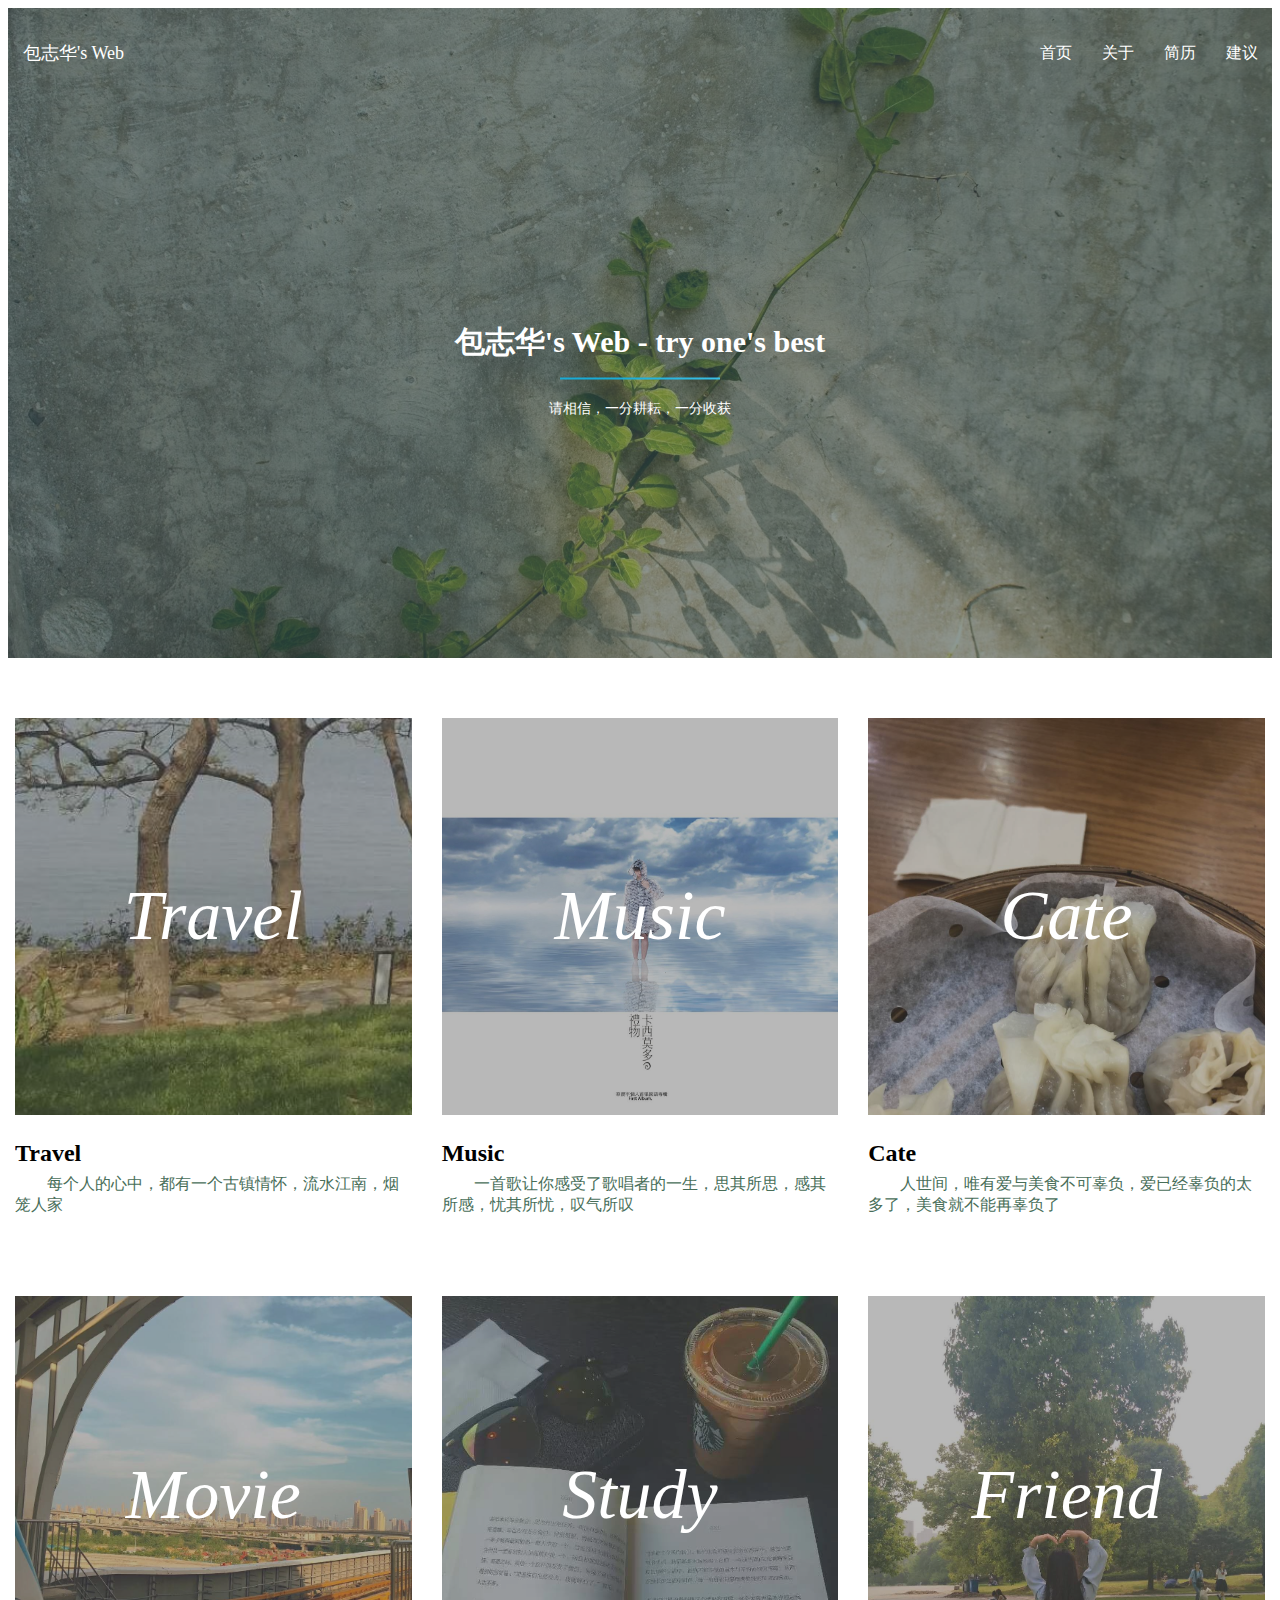
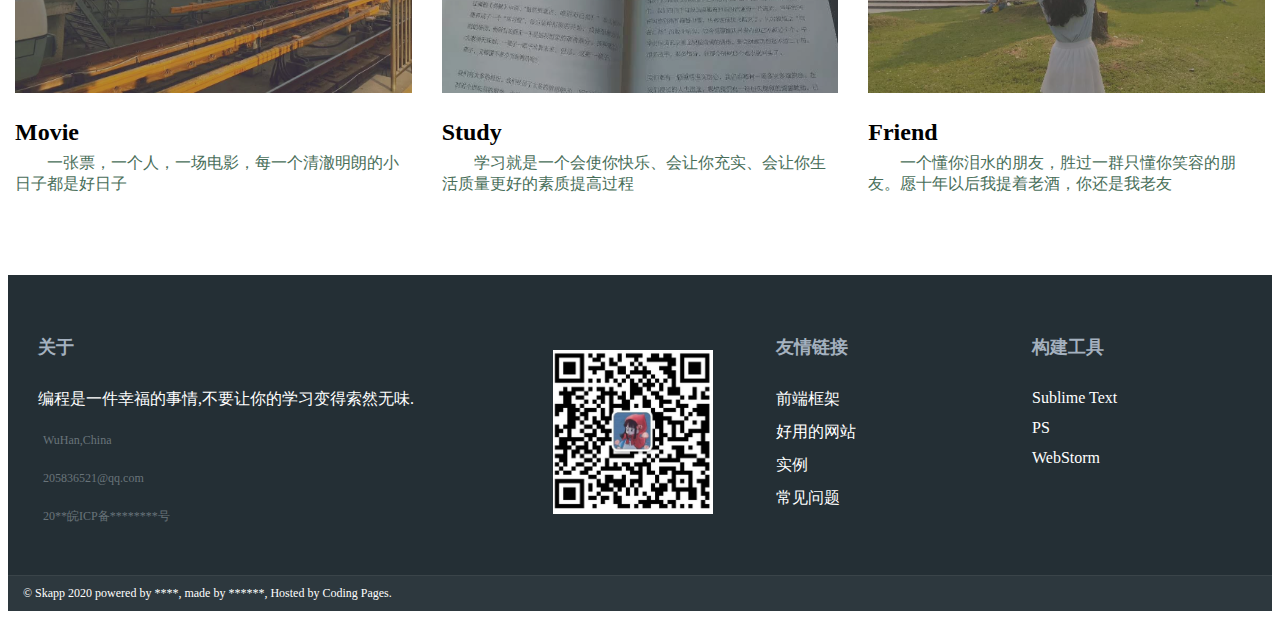
<file: html/index.html>
<!DOCTYPE html>
<html lang="en">
<head>
    <meta charset="UTF-8">
    <meta name="viewport" content="width=device-width, initial-scale=1.0">
    <link rel="stylesheet" href="../css/index.css">
    <title>Bao's Web</title>
</head>
<body>
    <!--页眉区header-->
    <header id="page-header" class="page__header" style="background-image:url(../img/b65211e2f8645c636237d2d8f433cd53.jpg)">
        <!--导航区page__navbar-->
        <nav class="page__navbar">
            <!--内容区，需要设置相应的样式使其位于中间，是最大的盒子-->
            <div class="page__container navbar-container">
                <!--网站的logo，放置于页面左上角-->
                <a class="page__logo">包志华's Web</a>
                <!--nav，右侧的导航区-->
                <nav class="page__nav">
                <!--导航列表-->
                <ul class="nav__list clearfix">
                    <li class="nav__item">
                        <a href="index.html" alt="首页" title="首页">首页</a>
                    </li>
                    <li class="nav__item">
                        <a href="about.html" alt="关于" title="关于">关于</a>
                    </li>
                    <li class="nav__item">
                        <a href="resume.html" alt="简历" title="简历">简历</a>
                    </li>
                    <li class="nav__item">
                        <a href="advice.html" alt="建议" title="建议">建议</a>
                    </li>
                </ul>
                <!--end of ul-->
                </nav>
                <!--end of nav（右侧）-->
            </div>
        <!--end of -->
    </nav>
    <!--end of nav（左侧）-->
    <!--放置于页面中间，是网站的主题，有一个大标题h1，分割线hr，一个段落座右铭p-->
    <section class="page__info">
        <h1 class="info__title">包志华's Web - try one's best</h1>
        <hr class="info__hr">
        <p class="info__desc">请相信，一分耕耘，一分收获</p>
    </section>
    <!--end of section-->
    </header>
    <!--end of header-->

    <!--间隔部分，减少单独在盒子中设置间距的麻烦-->
    <div class="jiange"></div>
    <!--end of 间隔-->

    <!--内容区，分为六个部分，每个部分结构一致，样式也一致-->
    <div class="portfolio-listing inner">
        <ul> 
        <li>     
            <a href="">
                <!--背景图片-->
                <div class="background-box" style="background-image: url('../img/20200611163622.jpg');">            
                    <!--写在背景图片上的logo-->
                    <div class="logo-box"> 
                        <a class="portfolio-listing-logo" href="" style="color: white;">Travel</a>                       
                    </div>                                      
                </div>
                <!--放在图片下的文字部分-->       
                <div class="portfolio-title"> 
                    <!--标题--> 
                    <h2>Travel</h2> 
                    <!--段落-->
                    <p style="color: rgb(72, 110, 89);">每个人的心中，都有一个古镇情怀，流水江南，烟笼人家</p>               
                </div>       
            </a>           
        </li>    
        <li>     
            <a href="">
                <!--背景图片-->
                <div class="background-box" style="background-image: url('../img/20200611171655.jpg');">           
                    <!--写在背景图片上的logo-->
                    <div class="logo-box">            
                        <a class="portfolio-listing-logo" href="" style="color: white;">Music</a>                        
                    </div>                             
                </div>
                <!--放在图片下的文字部分-->              
                <div class="portfolio-title">
                    <!--标题-->               
                    <h2>Music</h2>
                    <!--段落-->                  
                    <p style="color: rgb(72, 110, 89);">一首歌让你感受了歌唱者的一生，思其所思，感其所感，忧其所忧，叹气所叹</p>              
                </div>           
            </a>            
        </li>         
        <li>           
            <a href="">
                <!--背景图片-->
                <div class="background-box" style="background-image: url('../img/20200611171647.jpg');">              
                    <!--写在背景图片上的logo-->
                    <div class="logo-box">   
                        <a class="portfolio-listing-logo" href="" style="color: white;">Cate</a>                       
                    </div>                                     
                </div>  
                <!--放在图片下的文字部分-->            
                <div class="portfolio-title"> 
                    <!--标题-->             
                    <h2>Cate</h2> 
                    <!--段落-->                   
                    <p style="color: rgb(72, 110, 89);">人世间，唯有爱与美食不可辜负，爱已经辜负的太多了，美食就不能再辜负了</p>               
                </div>          
            </a>            
        </li>         
        <li>            
            <a href="">
                <!--背景图片-->
                <div class="background-box" style="background-image: url('../img/20200611163635.jpg');">               
                    <!--写在背景图片上的logo-->
                    <div class="logo-box">                  
                        <a class="portfolio-listing-logo" href="" style="color: white;">Movie</a>                       
                    </div>                                       
                </div>  
                <!--放在图片下的文字部分-->               
                <div class="portfolio-title">  
                    <!--标题-->           
                    <h2>Movie</h2>
                    <!--段落-->                 
                    <p style="color: rgb(72, 110, 89);">一张票，一个人，一场电影，每一个清澈明朗的小日子都是好日子</p>               
                </div>           
            </a>           
        </li>        
        <li>           
            <a href="">  
                <!--背景图片-->
                <div class="background-box" style="background-image: url('../img/20200611171639.jpg');">               
                    <!--写在背景图片上的logo-->
                    <div class="logo-box">              
                        <a class="portfolio-listing-logo" href="" style="color: white;">Study</a>                      
                    </div>                                       
                </div> 
                <!--放在图片下的文字部分-->              
                <div class="portfolio-title"> 
                    <!--标题-->               
                    <h2>Study</h2>
                    <!--段落-->                    
                    <p style="color: rgb(72, 110, 89);">学习就是一个会使你快乐、会让你充实、会让你生活质量更好的素质提高过程</p>               
                </div>           
            </a>          
        </li>                   
        <li>           
            <a href=""> 
                <!--背景图片--> 
                <div class="background-box" style="background-image: url('../img/20200611163631.jpg');">               
                    <!--写在背景图片上的logo-->
                    <div class="logo-box">              
                        <a class="portfolio-listing-logo" href="" style="color: white;">Friend</a>                      
                    </div>                                       
                </div>               
                 <!--放在图片下的文字部分-->
                <div class="portfolio-title"> 
                    <!--标题-->              
                    <h2>Friend</h2> 
                    <!--段落-->                   
                    <p style="color: rgb(72, 110, 89);">一个懂你泪水的朋友，胜过一群只懂你笑容的朋友。愿十年以后我提着老酒，你还是我老友</p>               
                </div>           
            </a>          
        </li>
        </ul>   
    </div>
</div>
</div>

    <!--页脚区-->
    <footer class="page__footer">
        <!--页脚区的上半部分-->
        <section class="footer__top">
            <!--页脚区的内容既要符合page__container的格式要求，也要满足footer__container的格式要求-->
            <!--分为四个部分，关于部分，二维码部分，链接部分，搭建工具部分-->
            <div class="page__container footer__container">
                <!--关于部分-->
                <div class="footer-top__item footer-top__item--2">
                    <!--标题部分-->
                    <h3 class="item__title">关于</h3>
                    <!--内容部分-->
                    <div class="item__content">
                        <p class="item__text">编程是一件幸福的事情,不要让你的学习变得索然无味.</p>
                        <!--列表部分-->
                        <ul class="footer__contact-info">
                            <li class="contact-info__item"><i class="iconfont icon-address"></i> 
                                <span>WuHan,China</span></li>
                            <li class="contact-info__item"><i class="iconfont icon-email2"></i>
                                <span>205836521@qq.com</span></li>
                            <li class="contact-info__item"><i class="iconfont icon-address"></i>
                                 <span><a href="" style="color:#69747a;text-decoration:none">
                                    20**皖ICP备********号</a></span></li>
                        </ul>
                        <!--end of list-->
                    </div>
                </div>
                <!--end of 关于-->
                <!--二维码部分-->
                <div class="footer-top__item footer__image"><img src="../img/20200613180427.jpg" alt="logo"
                        title="包志华's Web">
                </div>
                <!--end of 二维码部分-->
                <!--友情链接部分-->
                <div class="footer-top__item">
                    <h3 class="item__title">友情链接</h3>
                    <div class="item__content">
                        <ul class="footer-top__list">
                            <li class="list-item"><a href="https://blog.csdn.net/qianduankuangjia/article/details/78042944?utm_medium=distribute.pc_relevant_t0.none-task-blog-OPENSEARCH-1.nonecase&depth_1-utm_source=distribute.pc_relevant_t0.none-task-blog-OPENSEARCH-1.nonecase" 
                                title="前端框架"
                                    target="_blank">前端框架</a></li>
                            <li class="list-item"><a href="https://blog.csdn.net/weixin_43955769/article/details/86372019?ops_request_misc=&request_id=&biz_id=102&utm_term=web%E5%89%8D%E6%AE%B5&utm_medium=distribute.pc_search_result.none-task-blog-2~all~sobaiduweb~default-2-86372019" 
                                title="好用的网站" target="好用的网站">好用的网站</a>
                            </li>
                            <li class="list-item"><a href="https://blog.csdn.net/qq814965130/article/details/79436497?ops_request_misc=&request_id=&biz_id=102&utm_term=web%E5%89%8D%E6%AE%B5&utm_medium=distribute.pc_search_result.none-task-blog-2~all~sobaiduweb~default-3-79436497" 
                                title="实例"
                                    target="_blank">实例</a></li>
                            <li class="list-item"><a href="https://blog.csdn.net/qq_20373723/article/details/78198447?ops_request_misc=%257B%2522request%255Fid%2522%253A%2522159204290519726869039302%2522%252C%2522scm%2522%253A%252220140713.130102334..%2522%257D&request_id=159204290519726869039302&biz_id=0&utm_medium=distribute.pc_search_result.none-task-blog-2~all~first_rank_ecpm_v1~rank_ctr_v3-8-78198447.ecpm_v1_rank_ctr_v3&utm_term=web%E5%89%8D%E6%AE%B5" 
                                title="常见问题" target="_blank">常见问题</a>
                            </li>
                        </ul>
                    </div>
                </div>
                <!--end of 友情链接部分-->
                <!--构建工具部分-->
                <div class="footer-top__item">
                    <h3 class="item__title">构建工具</h3>
                    <div class="item__content">
                        <ul class="footer-top__list">
                            <li class="list-item"><a href="" title="Sublime Text" target="_blank">Sublime Text</a>
                            </li>
                            <li class="list-item"><a href="" title="PS"
                                    target="_blank">PS</a></li>
                            <li class="list-item"><a href="" title="WebStorm"
                                target="_blank">WebStorm</a></li>
                        </ul>
                    </div>
                </div>
                <!--end of 构建工具部分-->
            </div>
        </section>
        <!--end of 页脚区的上半部分-->
        <!--页脚区的下半部分-->
        <section class="footer__bottom">
            <div class="page__container footer__container">
                <p class="footer__copyright">© Skapp 2020 powered by ****, made
                    by ******, Hosted by Coding Pages.</p>
            </div>
        </section>
        <!--end of 页脚区的下半部分-->
    </footer>
</body>
</html>
</file>
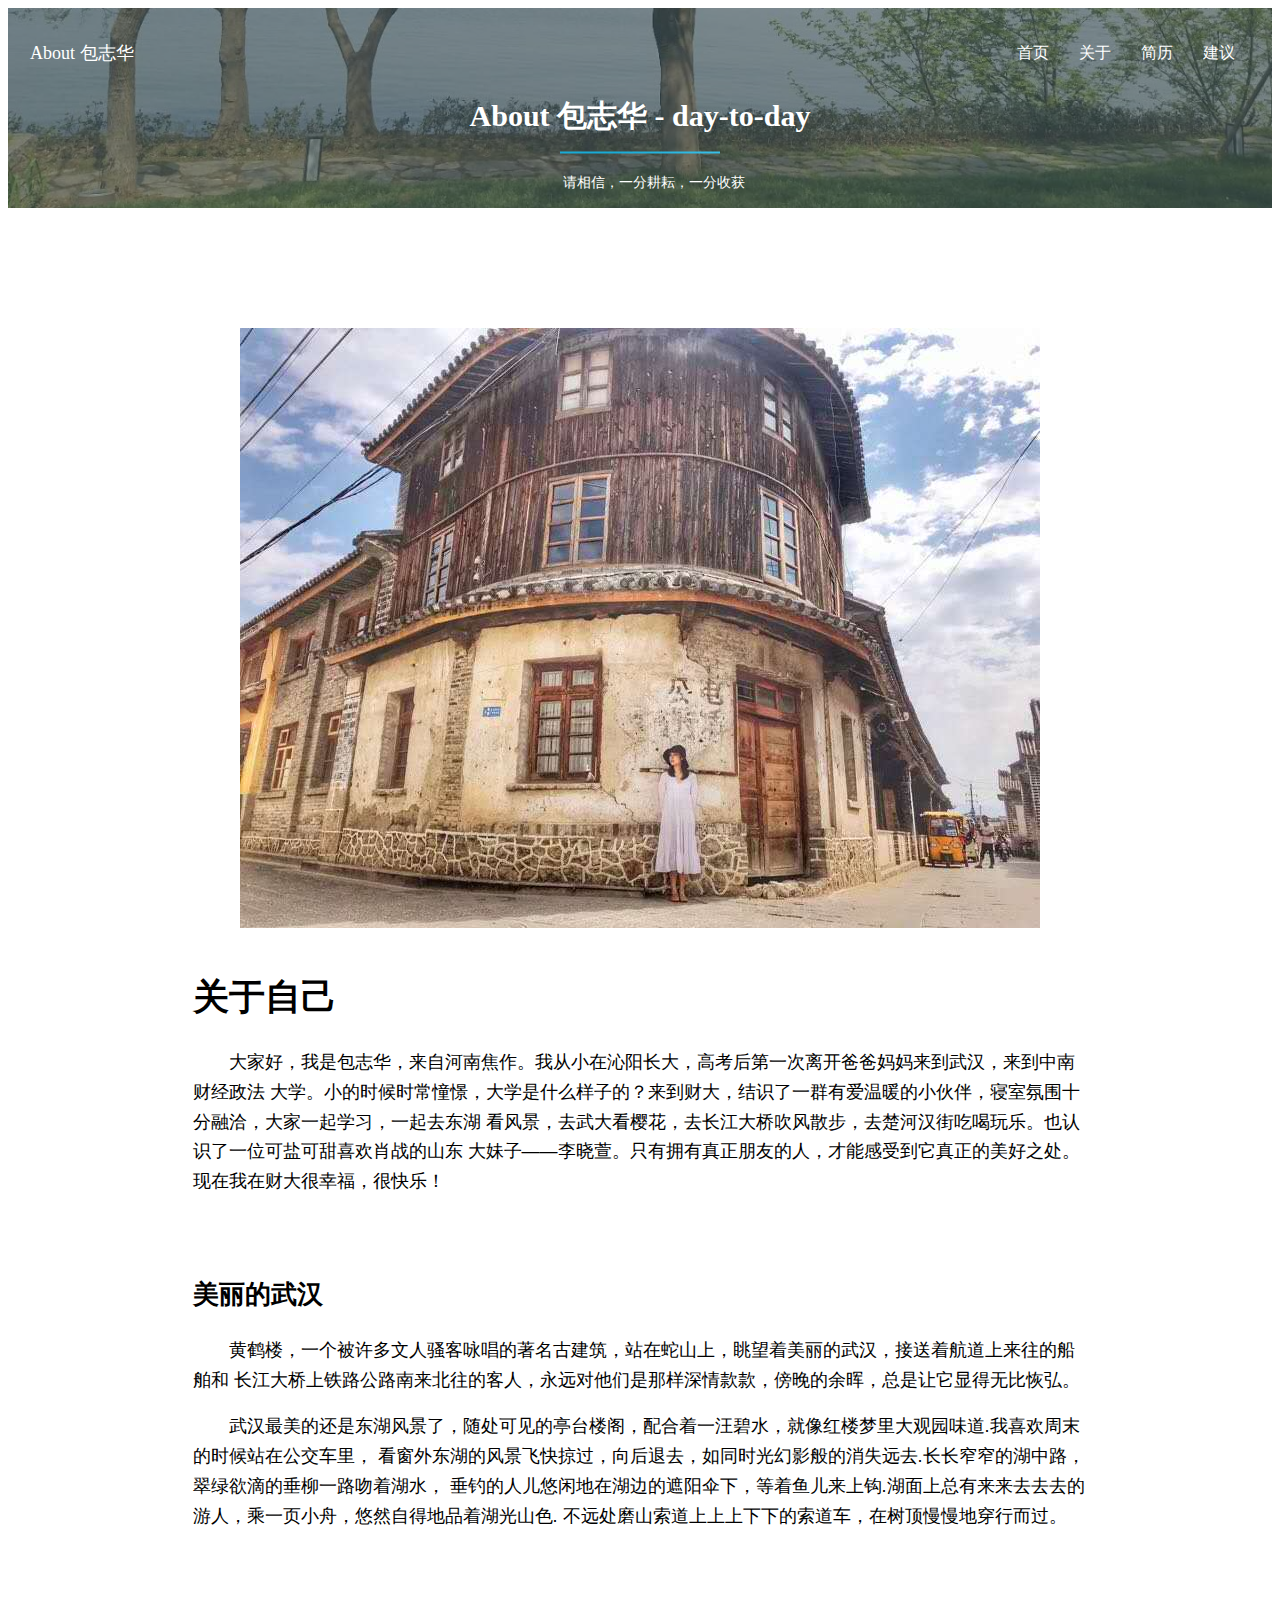
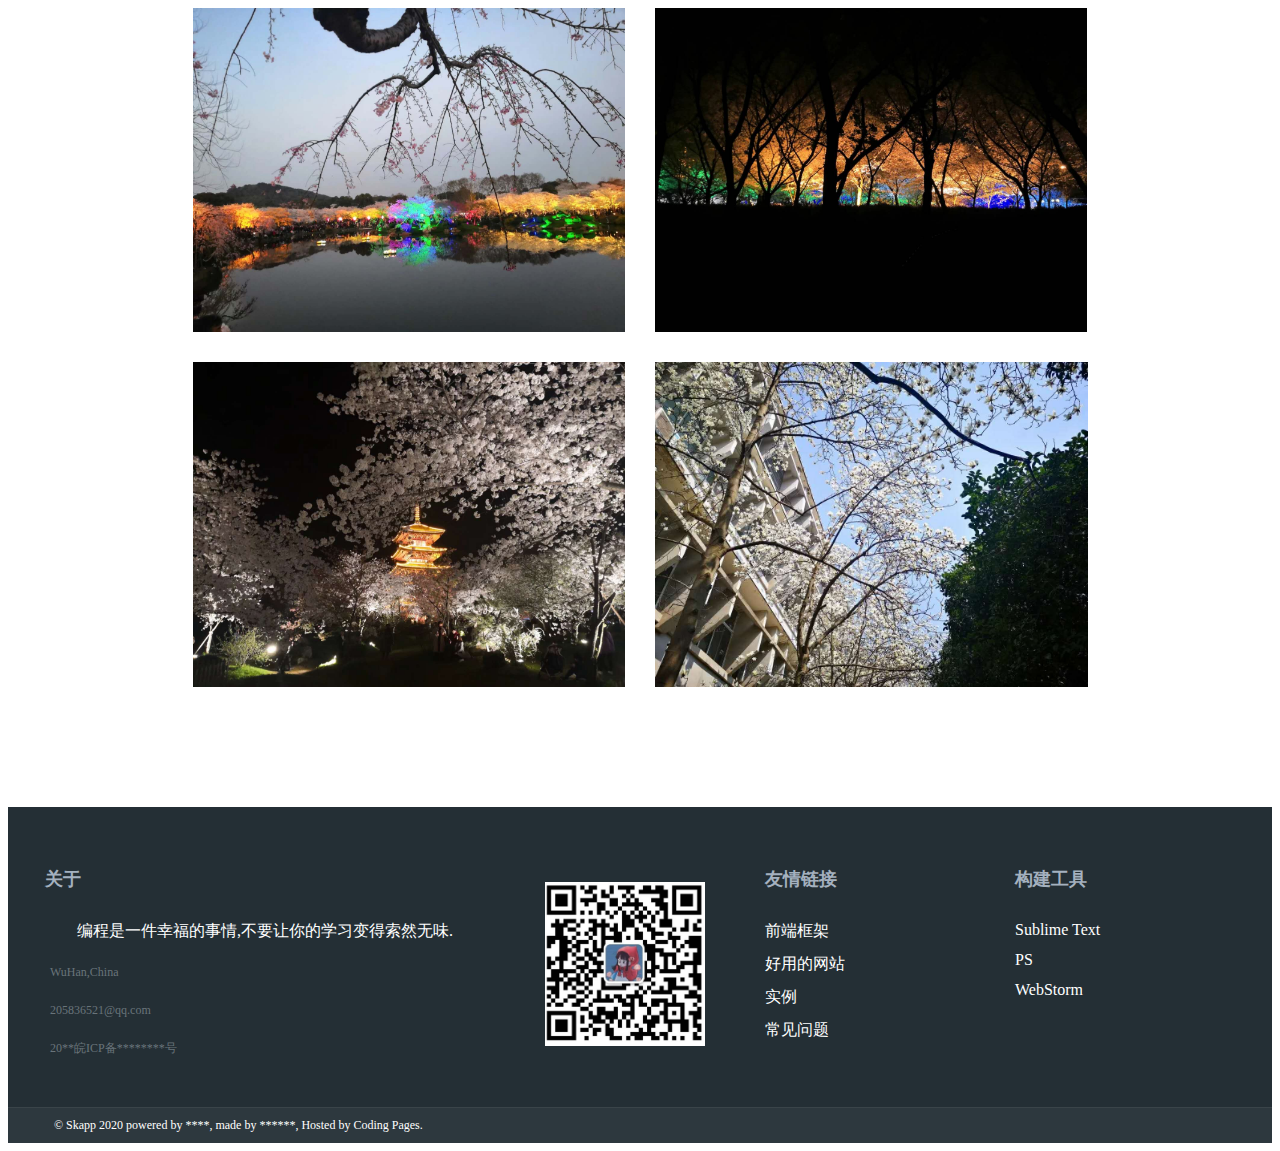
<file: html/about.html>
<!DOCTYPE html>
<html lang="en">
<head>
    <meta charset="UTF-8">
    <meta name="viewport" content="width=device-width, initial-scale=1.0">
    <link rel="stylesheet" href="../css/about.css">
    <title>关于</title>
</head>
<body>
    <!--页眉区header-->
    <header id="page-header" class="page__header" style="background-image:url(../img/20200611163622.jpg)">
        <!--导航区page__navbar-->
        <nav class="page__navbar">
            <!--内容区，需要设置相应的样式使其位于中间，是最大的盒子-->
            <div class="page__container navbar-container">
                <!--网站的logo，放置于页面左上角-->
                <a class="page__logo">About 包志华</a>
                <!--nav，右侧的导航区-->
                <nav class="page__nav">
                    <!--导航列表-->
                    <ul class="nav__list clearfix">
                    <li class="nav__item">
                        <a href="index.html" alt="首页" title="首页">首页</a>
                    </li>
                    <li class="nav__item">
                        <a href="about.html" alt="关于" title="关于">关于</a>
                    </li>
                    <li class="nav__item">
                        <a href="resume.html" alt="简历" title="简历">简历</a>
                    </li>
                    <li class="nav__item">
                        <a href="advice.html" alt="建议" title="建议">建议</a>
                    </li>
                </ul>
                <!--end of ul-->
            </nav>
            <!--end of nav（右侧）-->
        </div>
        <!--end of -->
    </nav>
    <!--end of nav（左侧）-->
    <!--放置于页面中间，是网站的主题，有一个大标题h1，分割线hr，一个段落座右铭p-->
    <section class="page__info">
        <h1 class="info__title">About 包志华 - day-to-day</h1>
        <hr class="info__hr">
        <p class="info__desc">请相信，一分耕耘，一分收获</p>
    </section>
    <!--end of section-->
    </header>
    <!--end of header-->

    <!--内容区，pt pb均用来设置盒子的padding-bottom-->
    <div class="container pt-120 pb-90">
        <!--公共类inner,用来放置内容，内容区宽度固定，居中-->
        <div class="inner">
        <!--row设置居，使内容区居中-->
        <div class="row">
            <!--设置弹性布局，为盒状模型提供最大的灵活性-->
            <div class="col-md-12">
                <div class="page-thumb">
                    <img src="../img/20200616143036.jpg" alt="" class="img-fluid">
                </div>
                <div class="col-md-10 offset-md-1">
                    <!--文本区，分为三个部分，page-primary-text第一部分，page-primary-text第二部分，图片区-->
                    <div class="page-text">
                        <!--文本区第一部分-->
                        <div class="page-primary-text pb-60">
                            <!--标题h2-->
                            <div class="page-para-title h2">关于自己</div>
                            <!--内容区p-->
                            <p>大家好，我是包志华，来自河南焦作。我从小在沁阳长大，高考后第一次离开爸爸妈妈来到武汉，来到中南财经政法 大学。小的时候时常憧憬，大学是什么样子的？来到财大，结识了一群有爱温暖的小伙伴，寝室氛围十分融洽，大家一起学习，一起去东湖 看风景，去武大看樱花，去长江大桥吹风散步，去楚河汉街吃喝玩乐。也认识了一位可盐可甜喜欢肖战的山东 大妹子——李晓萱。只有拥有真正朋友的人，才能感受到它真正的美好之处。现在我在财大很幸福，很快乐！</p>
                        </div>
                        <!--end of 文本区第一部分-->
                        <!--文本区第二部分-->
                        <div class="page-primary-text pb-40">
                            <!--标题h3-->
                            <div class="page-para-title h3">美丽的武汉</div>
                            <!--内容区p-->
                            <p>
                                黄鹤楼，一个被许多文人骚客咏唱的著名古建筑，站在蛇山上，眺望着美丽的武汉，接送着航道上来往的船舶和
                                长江大桥上铁路公路南来北往的客人，永远对他们是那样深情款款，傍晚的余晖，总是让它显得无比恢弘。
                            </p>
                            <p>
                                武汉最美的还是东湖风景了，随处可见的亭台楼阁，配合着一汪碧水，就像红楼梦里大观园味道.我喜欢周末的时候站在公交车里，
                                看窗外东湖的风景飞快掠过，向后退去，如同时光幻影般的消失远去.长长窄窄的湖中路，翠绿欲滴的垂柳一路吻着湖水，
                                垂钓的人儿悠闲地在湖边的遮阳伞下，等着鱼儿来上钩.湖面上总有来来去去去的游人，乘一页小舟，悠然自得地品着湖光山色.
                                不远处磨山索道上上上下下的索道车，在树顶慢慢地穿行而过。
                            </p>
                        </div>
                        <!--end of 文本区第二部分-->
                        <!--文本区与图片区的间隔-->
                        <div class="jiange"></div>

                        <!--图片区，一共有四个区域-->
                        <div class="page-image-gallery">
                            <!--弹性布局-->
                            <div class="row">
                                <!--图片区区域1-->
                                <div class="col-sm-6">
                                    <div class="page-gallery-single">
                                        <img src="../img/20200616175433.jpg" alt="" class="img-fluid">
                                    </div>
                                </div>
                                <!--end of 图片区区域1-->
                                <!--图片区区域2-->
                                <div class="col-sm-6">
                                    <!--设置margin-bottom-->
                                    <div class="page-gallery-single">
                                        <img src="../img/20200616175439.jpg" alt="" class="img-fluid">
                                    </div>
                                </div>
                                <!--end of 图片区区域2-->
                                <!--图片区区域3-->
                                <div class="col-sm-6">
                                    <div class="page-gallery-single">
                                        <img src="../img/20200616164813.jpg" alt="" class="img-fluid">
                                    </div>
                                </div>
                                <!--end of 图片区区域3-->
                                <!--图片区区域4-->
                                <div class="col-sm-6">
                                    <div class="page-gallery-single">
                                        <img src="../img/20200616164247.jpg" alt="" class="img-fluid">
                                    </div>
                                </div>
                                <!--end of 图片区区域4-->
                            </div>
                        </div>
                    </div>
                </div>
            </div>
        </div>
    </div>
    </div>

    <!--页脚区-->
    <footer class="page__footer">
        <!--页脚区的上半部分-->
        <section class="footer__top">
            <!--页脚区的内容既要符合page__container的格式要求，也要满足footer__container的格式要求-->
            <!--分为四个部分，关于部分，二维码部分，链接部分，搭建工具部分-->
            <div class="page__container footer__container">
                <!--关于部分-->
                <div class="footer-top__item footer-top__item--2">
                    <!--标题部分-->
                    <h3 class="item__title">关于</h3>
                    <!--内容部分-->
                    <div class="item__content">
                        <p class="item__text">编程是一件幸福的事情,不要让你的学习变得索然无味.</p>
                        <!--列表部分-->
                        <ul class="footer__contact-info">
                            <li class="contact-info__item"><i class="iconfont icon-address"></i> 
                                <span>WuHan,China</span></li>
                            <li class="contact-info__item"><i class="iconfont icon-email2"></i>
                                <span>205836521@qq.com</span></li>
                            <li class="contact-info__item"><i class="iconfont icon-address"></i>
                                 <span><a href="" style="color:#69747a;text-decoration:none">
                                    20**皖ICP备********号</a></span></li>
                        </ul>
                        <!--end of list-->
                    </div>
                </div>
                <!--end of 关于-->
                <!--二维码部分-->
                <div class="footer-top__item footer__image"><img src="../img/20200613180427.jpg" alt="logo"
                        title="包志华's Web">
                </div>
                <!--end of 二维码部分-->
                <!--友情链接部分-->
                <div class="footer-top__item">
                    <!--三级标题-->
                    <h3 class="item__title">友情链接</h3>
                    <!--列表盒子区-->
                    <div class="item__content">
                        <ul class="footer-top__list">
                            <li class="list-item"><a href="https://blog.csdn.net/qianduankuangjia/article/details/78042944?utm_medium=distribute.pc_relevant_t0.none-task-blog-OPENSEARCH-1.nonecase&depth_1-utm_source=distribute.pc_relevant_t0.none-task-blog-OPENSEARCH-1.nonecase" 
                                title="前端框架"
                                    target="_blank">前端框架</a></li>
                            <li class="list-item"><a href="https://blog.csdn.net/weixin_43955769/article/details/86372019?ops_request_misc=&request_id=&biz_id=102&utm_term=web%E5%89%8D%E6%AE%B5&utm_medium=distribute.pc_search_result.none-task-blog-2~all~sobaiduweb~default-2-86372019" 
                                title="好用的网站" target="好用的网站">好用的网站</a>
                            </li>
                            <li class="list-item"><a href="https://blog.csdn.net/qq814965130/article/details/79436497?ops_request_misc=&request_id=&biz_id=102&utm_term=web%E5%89%8D%E6%AE%B5&utm_medium=distribute.pc_search_result.none-task-blog-2~all~sobaiduweb~default-3-79436497" 
                                title="实例"
                                    target="_blank">实例</a></li>
                            <li class="list-item"><a href="https://blog.csdn.net/qq_20373723/article/details/78198447?ops_request_misc=%257B%2522request%255Fid%2522%253A%2522159204290519726869039302%2522%252C%2522scm%2522%253A%252220140713.130102334..%2522%257D&request_id=159204290519726869039302&biz_id=0&utm_medium=distribute.pc_search_result.none-task-blog-2~all~first_rank_ecpm_v1~rank_ctr_v3-8-78198447.ecpm_v1_rank_ctr_v3&utm_term=web%E5%89%8D%E6%AE%B5" 
                                title="常见问题" target="_blank">常见问题</a>
                            </li>
                        </ul>
                    </div>
                    <!--end of 列表盒子区-->
                </div>
                <!--end of 友情链接部分-->
                <!--构建工具部分-->
                <div class="footer-top__item">
                    <h3 class="item__title">构建工具</h3>
                    <div class="item__content">
                        <ul class="footer-top__list">
                            <li class="list-item"><a href="" title="Sublime Text" target="_blank">Sublime Text</a>
                            </li>
                            <li class="list-item"><a href="" title="PS"
                                    target="_blank">PS</a></li>
                            <li class="list-item"><a href="" title="WebStorm"
                                target="_blank">WebStorm</a></li>
                        </ul>
                    </div>
                </div>
                <!--end of 构建工具部分-->
            </div>
        </section>
        <!--end of 页脚区的上半部分-->
        <!--页脚区的下半部分-->
        <section class="footer__bottom">
            <div class="page__container footer__container">
                <p class="footer__copyright">© Skapp 2020 powered by ****, made
                    by ******, Hosted by Coding Pages.</p>
            </div>
        </section>
        <!--end of 页脚区的下半部分-->
    </footer>
</body>
</html>
</file>
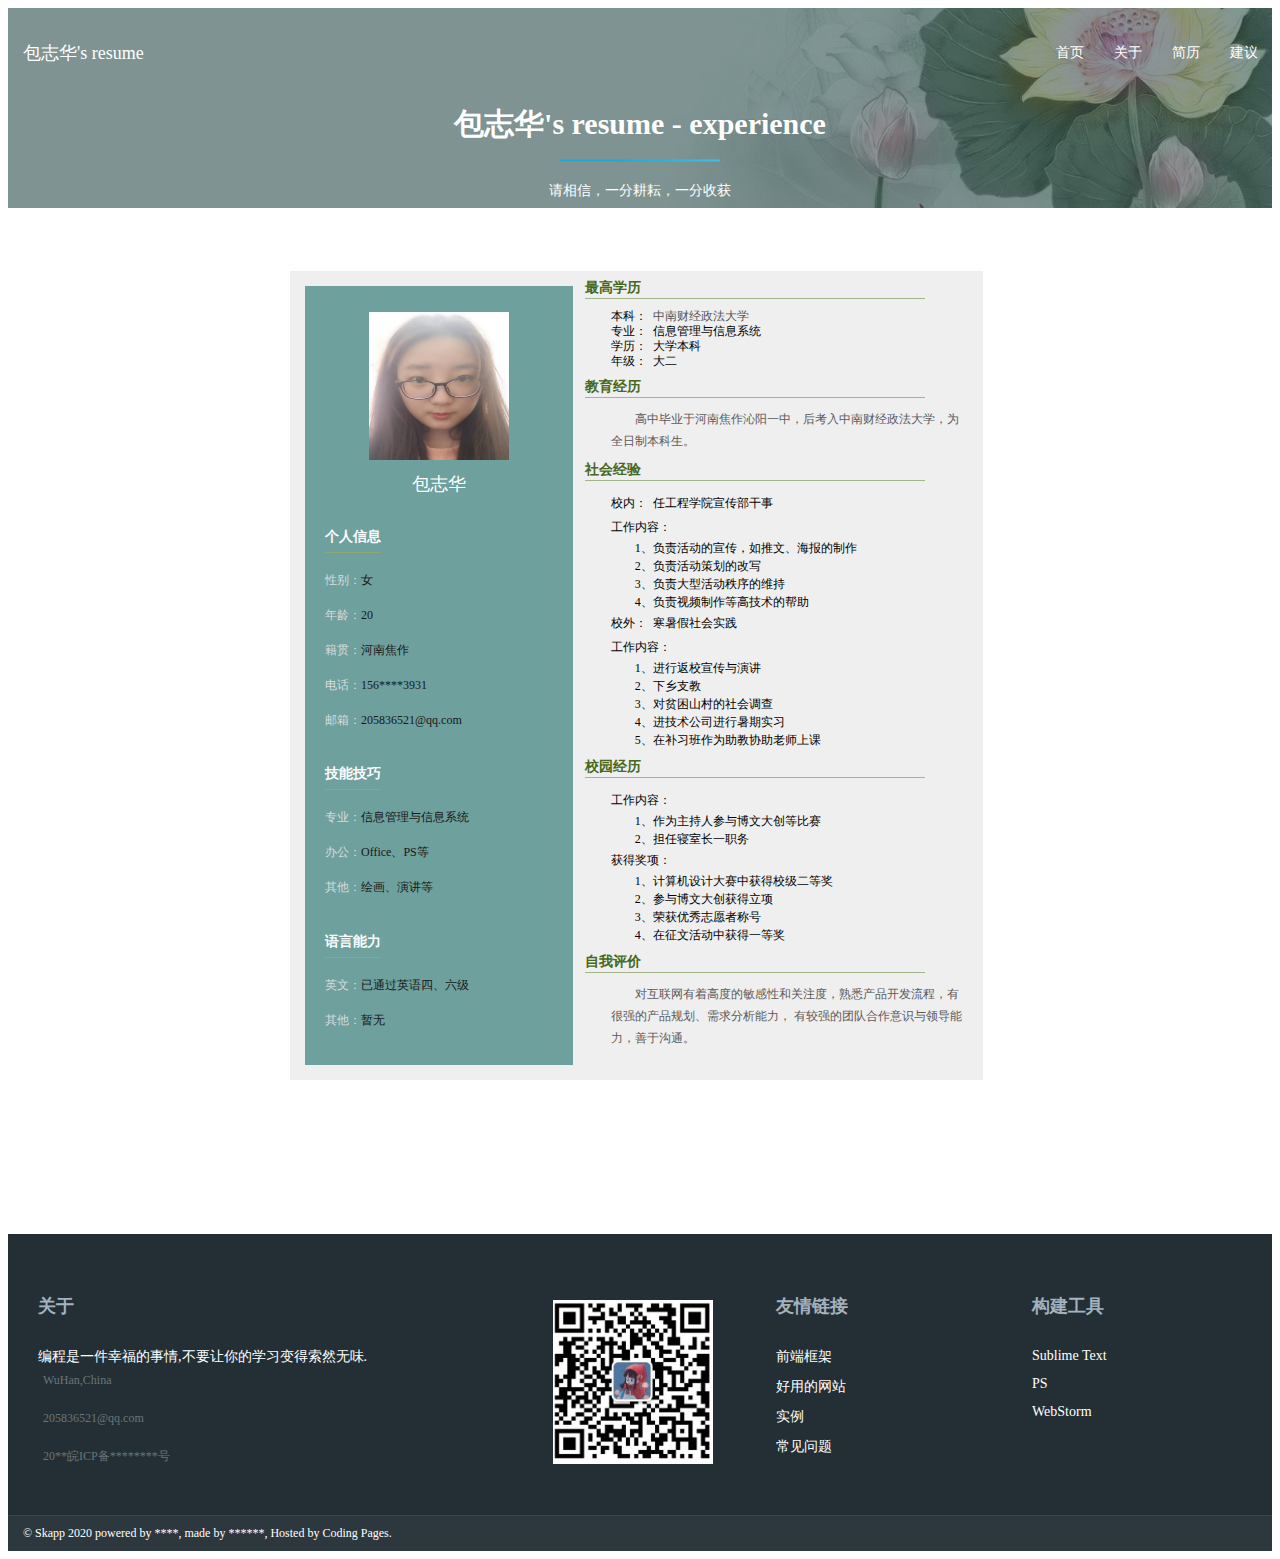
<file: html/resume.html>
<!DOCTYPE html>
<html lang="en">
<head>
    <meta charset="UTF-8">
    <meta name="viewport" content="width=device-width, initial-scale=1.0">
    <link rel="stylesheet" href="../css/resume.css">
    <title>Bao's resume</title>
</head>
<body>
    <!--页眉区header-->
    <header id="page-header" class="page__header" style="background-image:url(../img/1fb34df6f4165de17adcbbc0fc8f5688.jpg)">
        <!--导航区page__navbar-->
        <nav class="page__navbar">
            <!--内容区，需要设置相应的样式使其位于中间，是最大的盒子-->
            <div class="page__container navbar-container">
                <!--网站的logo，放置于页面左上角-->
                <a class="page__logo">包志华's resume</a>
                <!--nav，右侧的导航区-->
                <nav class="page__nav">
                    <!--导航列表-->
                    <ul class="nav__list clearfix">
                    <li class="nav__item">
                        <a href="index.html" alt="首页" title="首页">首页</a>
                    </li>
                    <li class="nav__item">
                        <a href="about.html" alt="关于" title="关于">关于</a>
                    </li>
                    <li class="nav__item">
                        <a href="resume.html" alt="简历" title="简历">简历</a>
                    </li>
                    <li class="nav__item">
                        <a href="advice.html" alt="建议" title="建议">建议</a>
                    </li>
                </ul>
                <!--end of ul-->
            </nav>
            <!--end of nav（右侧）-->
        </div>
    </nav>
    <!--end of nav（左侧）-->
    <!--放置于页面中间，是网站的主题，有一个大标题h1，分割线hr，一个段落座右铭p-->
    <section class="page__info">
        <h1 class="info__title">包志华's resume - experience</h1>
        <hr class="info__hr">
        <p class="info__desc">请相信，一分耕耘，一分收获</p>
    </section>
    <!--end of section-->
    </header>
    <!--end of header-->
    <!--间隔，空白-->
    <div class="jiange"></div>
    <!--内容区-->
    <div class="inner">
        <!--简历区-->
        <div xmlns="" class="page ">
            <!--简历区的外框-->
            <div class="all_wrap">
                <!--简历区内框，主体部分的开始-->
                <table class="resume_box">
                    <tbody>
                        <tr>
                            <td class="infomation_l2">
                                <!--照片部分-->
                                <div class="top">
                                    <!--照片-->
                                    <p class="picture"><img src="../img/20200611212722.jpg" alt="简历照片" width="140" height="148">
                                    </p>
                                    <!--姓名-->
                                    <p class="name">包志华</p>
                                </div>
                                <!--照片部分的结束-->
                                <table class="border_b2">
                                    <tbody>
                                        <!--标题部分-->
                                        <tr class="title">
                                            <td class="wid"><span>个人信息</span></td>
                                        </tr>
                                    </tbody>
                                </table>
                                <!--个人信息填写部分-->
                                <div class="mes_boxl">
                                    <!--性别年龄部分-->
                                    <table class="mes_l">
                                        <tbody>
                                            <tr class="per_list">
                                                <td class="dir"><span>性别：</span></td>
                                                <td><span class="y_mes">女</span></td>
                                            </tr>
                                            <tr class="per_list">
                                                <td><span>年龄：</span></td>
                                                <td><span class="y_mes">20</span></td>
                                            </tr>
                                        </tbody>
                                    </table>
                                    <!--性别年龄部分的结束-->
                                    <!--籍贯部分-->
                                    <table class="mes_l">
                                        <tbody>
                                            <tr class="per_list">
                                                <td class="dir"><span>籍贯：</span></td>
                                                <td class="limit1"><span class="y_mes">河南焦作</span></td>
                                            </tr>
                                        </tbody>
                                    </table>
                                    <!--籍贯部分的结束-->
                                    <!--电话-->
                                    <table class="mes_l">
                                        <tbody>
                                            <tr class="per_list">
                                                <td class="dir"><span>电话：</span></td>
                                                <td class="limit2"><span class="y_mes">156****3931</span></td>
                                            </tr>
                                        </tbody>
                                    </table>
                                    <!--end of 电话-->
                                    <!--邮箱-->
                                    <table class="mes_l">
                                        <tbody>
                                            <tr class="per_list">
                                                <td class="dir"><span>邮箱：</span></td>
                                                <td class="limit1"><span class="y_mes">205836521@qq.com</span></td>
                                            </tr>
                                        </tbody>
                                    </table>
                                    <!--end of 邮箱-->
                                </div>
                                <!--end of 个人信息填写-->
                                <!--技能技巧部分的开始-->
                                <table class="border_b2">
                                    <tbody>
                                        <!--标题部分-->
                                        <tr class="title">
                                            <td class="wid"><span>技能技巧</span></td>
                                        </tr>
                                    </tbody>
                                </table>
                                <!--主要内容部分-->
                                <div class="mes_boxl">
                                    <table class="mes_l">
                                        <tbody>
                                            <tr class="per_list">
                                                <td><span>专业：</span></td>
                                                <td class="limit1"><span class="y_mes">信息管理与信息系统</span></td>
                                            </tr>
                                            <tr class="per_list">
                                                <td class="dir"><span>办公：</span></td>
                                                <td class="limit1"><a class="y_mes">Office、PS等</a></td>
                                            </tr>
        
                                            <tr class="per_list">
                                                <td class="dir"><span>其他：</span></td>
                                                <td class="limit1"><span class="y_mes">绘画、演讲等</span></td>
                                            </tr>
                                        </tbody>
                                    </table>
                                </div>
                                <!--语言能力部分-->
                                <table class="border_b2">
                                    <tbody>
                                        <tr class="title">
                                            <td class="wid"><span>语言能力</span></td>
                                        </tr>
                                    </tbody>
                                </table>
                                <div class="mes_boxl">
                                    <table class="mes_l">
                                        <tbody>
                                            <tr class="per_list">
                                                <td><span>英文：</span></td>
                                                <td class="limit1"><span class="y_mes">已通过英语四、六级</span></td>
                                            </tr>
                                            <tr class="per_list">
                                                <td class="dir"><span>其他：</span></td>
                                                <td class="limit1"><a class="y_mes">暂无</a></td>
                                            </tr>
                                        </tbody>
                                    </table>
                                </div>
                            </td>
                            <!--简历右边内容-->
                            <td class="infomation_r">
                                <!--标题部分-->
                                <table class="per_title">
                                    <tbody>
                                        <tr>
                                            <td width="340">
                                                <p class="title_txt_b">最高学历</p>
                                            </td>
                                        </tr>
                                    </tbody>
                                </table>
                                <!--end of 标题部分-->
                                <!--主要信息部分-->
                                <div class="mes_r">
                                    <table>
                                        <tbody>
                                            <tr class="info_list">
                                                <td class="edu"><span>本科：</span></td>
                                                <td class="edu_a"><span class="min_tit">中南财经政法大学</span></td>
                                            </tr>
                                        </tbody>
                                    </table>
        
                                    <table>
                                        <tbody>
                                            <tr class="info_list">
                                                <td class="edu"><span>专业：</span></td>
                                                <td class="reu"><span class=""min_tit">信息管理与信息系统</span></td>
                                            </tr>
                                        </tbody>
                                    </table>
        
                                    <table>
                                        <tbody>
                                            <tr class="info_list">
                                                <td class="edu"><span>学历：</span></td>
                                                <td class="edu_a"><span class=""min_tit">大学本科</span></td>
                                            </tr>
                                        </tbody>
                                    </table>
        
                                    <table>
                                        <tbody>
                                            <tr class="info_list">
                                                <td class="edu"><span>年级：</span></td>
                                                <td class="reu"><span class=""min_tit">大二</span></td>
                                            </tr>
                                        </tbody>
                                    </table>
        
                                </div>
                                <!--end of 主要信息部分-->
        
                                <table class="per_title">
                                    <tbody>
                                        <tr>
                                            <td width="340">
                                                <p class="title_txt_b">教育经历</p>
                                            </td>
                                        </tr>
                                    </tbody>
                                </table>
                                <div class="mes_r">
                                    <p class="in">高中毕业于河南焦作沁阳一中，后考入中南财经政法大学，为全日制本科生。</p>
                                </div>
                                <table class="per_title">
                                    <tbody>
                                        <tr>
                                            <td width="340">
                                                <p class="title_txt_b">社会经验</p>
                                            </td>
                                        </tr>
                                    </tbody>
                                </table>
                                <div class="mes_r">
                                    <table>
                                        <tbody>
                                            <tr class="info_list">
                                                <td class="edu"><span>校内：</span></td>
                                                <td class="exp"><span class=""min_tit">任工程学院宣传部干事</span></td>
                                            </tr>
                                        </tbody>
                                    </table>
        
                                    <table>
                                        <tbody>
                                            <tr class="info_list">
                                                <td><span>工作内容：</span></td>
                                            </tr>
                                            <td>
                                                <p style="text-indent:2em;font:400 12px Simsun;line-height:18px;">
                                                    <a class=""min_tit">1、负责活动的宣传，如推文、海报的制作</span></a>
                                                </p>
                                                <p style="text-indent:2em;font:400 12px Simsun;line-height:18px;">
                                                    <a class=""min_tit">2、负责活动策划的改写</span></a>
                                                </p>
                                                <p style="text-indent:2em;font:400 12px Simsun;line-height:18px;">
                                                    <a class=""min_tit">3、负责大型活动秩序的维持</span></a>
                                                </p>
                                                <p style="text-indent:2em;font:400 12px Simsun;line-height:18px;">
                                                    <a class=""min_tit">4、负责视频制作等高技术的帮助</span></a>
                                                </p>
                                            </td>
                                        </tbody>
                                    </table>     
                                    <table>
                                        <tbody>
                                            <tr class="info_list">
                                                <td class="edu"><span>校外：</span></td>
                                                <td class="exp"><span class=""min_tit">寒暑假社会实践</span></td>
                                            </tr>
                                        </tbody>
                                    </table>
                                    <table>
                                        <tbody>
                                            <tr class="info_list">
                                                <td><span>工作内容：</span></td>
                                            </tr>
                                            <td>
                                                <p style="text-indent:2em;font:400 12px Simsun;line-height:18px;"><a
                                                        class=""min_tit">1、进行返校宣传与演讲</span></a></p>
                                                <p style="text-indent:2em;font:400 12px Simsun;line-height:18px;"><a
                                                        class=""min_tit">2、下乡支教</span></a></p>
                                                <p style="text-indent:2em;font:400 12px Simsun;line-height:18px;"><a
                                                        class=""min_tit">3、对贫困山村的社会调查</span></a></p>
                                                <p style="text-indent:2em;font:400 12px Simsun;line-height:18px;"><a
                                                        class=""min_tit">4、进技术公司进行暑期实习</a></p>
                                                <p style="text-indent:2em;font:400 12px Simsun;line-height:18px;"><a
                                                        class=""min_tit">5、在补习班作为助教协助老师上课</span></a></p>
                                            </td>
                                        </tbody>
                                    </table>
                                </div>
                                <table class="per_title">
                                    <tbody>
                                        <tr>
                                            <td width="340">
                                                <p class="title_txt_b">校园经历</p>
                                            </td>
                                        </tr>
                                    </tbody>
                                </table>
                                <div class="mes_r">
                                    <table>
                                        <tbody>
                                            <tr class="info_list">
                                                <td><span>工作内容：</span></td>
                                            </tr>
                                            <td>
                                                <p style="text-indent:2em;font:400 12px Simsun;line-height:18px;"><a
                                                        class=""min_tit">1、作为主持人参与博文大创等比赛</span></a></p>
                                                <p style="text-indent:2em;font:400 12px Simsun;line-height:18px;"><a
                                                        class=""min_tit">2、担任寝室长一职务</span></a></p>
                                            </td>
                                        </tbody>
                                    </table>
                                    <table>
                                        <tbody>
                                            <tr class="info_list">
                                                <td><span>获得奖项：</span></td>
                                            </tr>
                                            <td>
                                                <p style="text-indent:2em;font:400 12px Simsun;line-height:18px;"><a
                                                        class=""min_tit">1、计算机设计大赛中获得校级二等奖</a></p>
                                                <p style="text-indent:2em;font:400 12px Simsun;line-height:18px;"><a
                                                        class=""min_tit">2、参与博文大创获得立项</a></p>
                                                <p style="text-indent:2em;font:400 12px Simsun;line-height:18px;"><a
                                                        class=""min_tit">3、荣获优秀志愿者称号</a></p>
                                                <p style="text-indent:2em;font:400 12px Simsun;line-height:18px;"><a
                                                        class=""min_tit">4、在征文活动中获得一等奖</a></p>
                                            </td>
                                        </tbody>
                                    </table>
                                </div>
                                <table class="per_title">
                                    <tbody>
                                        <tr>
                                            <td width="340">
                                                <p class="title_txt_b">自我评价</p>
                                            </td>
                                        </tr>
                                    </tbody>
                                </table>
                                <div class="mes_r">
                                    <p class="in">对互联网有着高度的敏感性和关注度，熟悉产品开发流程，有很强的产品规划、需求分析能力，
                                        有较强的团队合作意识与领导能力，善于沟通。
                                    </p>      
                                </div>
                        </tr>
                    </tbody>
                </table>
            </div>
        </div>
    </div>
    <div class="page_l">
    </div>
    <div class="jiange"></div>

    <!--页脚区-->
    <footer class="page__footer">
        <!--页脚区的上半部分-->
        <section class="footer__top">
            <!--页脚区的内容既要符合page__container的格式要求，也要满足footer__container的格式要求-->
            <!--分为四个部分，关于部分，二维码部分，链接部分，搭建工具部分-->
            <div class="page__container footer__container">
                <!--关于部分-->
                <div class="footer-top__item footer-top__item--2">
                    <!--标题部分-->
                    <h3 class="item__title">关于</h3>
                    <!--内容部分-->
                    <div class="item__content">
                        <p class="item__text">编程是一件幸福的事情,不要让你的学习变得索然无味.</p>
                        <!--列表部分-->
                        <ul class="footer__contact-info">
                            <li class="contact-info__item"><i class="iconfont icon-address"></i> 
                                <span>WuHan,China</span></li>
                            <li class="contact-info__item"><i class="iconfont icon-email2"></i>
                                <span>205836521@qq.com</span></li>
                            <li class="contact-info__item"><i class="iconfont icon-address"></i>
                                 <span><a href="" style="color:#69747a;text-decoration:none">
                                    20**皖ICP备********号</a></span></li>
                        </ul>
                        <!--end of list-->
                    </div>
                </div>
                <!--end of 关于-->
                <!--二维码部分-->
                <div class="footer-top__item footer__image"><img src="../img/20200613180427.jpg" alt="logo"
                        title="包志华's Web">
                </div>
                <!--end of 二维码部分-->
                <!--友情链接部分-->
                <div class="footer-top__item">
                    <h3 class="item__title">友情链接</h3>
                    <div class="item__content">
                        <ul class="footer-top__list">
                            <li class="list-item"><a href="https://blog.csdn.net/qianduankuangjia/article/details/78042944?utm_medium=distribute.pc_relevant_t0.none-task-blog-OPENSEARCH-1.nonecase&depth_1-utm_source=distribute.pc_relevant_t0.none-task-blog-OPENSEARCH-1.nonecase" 
                                title="前端框架"
                                    target="_blank">前端框架</a></li>
                            <li class="list-item"><a href="https://blog.csdn.net/weixin_43955769/article/details/86372019?ops_request_misc=&request_id=&biz_id=102&utm_term=web%E5%89%8D%E6%AE%B5&utm_medium=distribute.pc_search_result.none-task-blog-2~all~sobaiduweb~default-2-86372019" 
                                title="好用的网站" target="好用的网站">好用的网站</a>
                            </li>
                            <li class="list-item"><a href="https://blog.csdn.net/qq814965130/article/details/79436497?ops_request_misc=&request_id=&biz_id=102&utm_term=web%E5%89%8D%E6%AE%B5&utm_medium=distribute.pc_search_result.none-task-blog-2~all~sobaiduweb~default-3-79436497" 
                                title="实例"
                                    target="_blank">实例</a></li>
                            <li class="list-item"><a href="https://blog.csdn.net/qq_20373723/article/details/78198447?ops_request_misc=%257B%2522request%255Fid%2522%253A%2522159204290519726869039302%2522%252C%2522scm%2522%253A%252220140713.130102334..%2522%257D&request_id=159204290519726869039302&biz_id=0&utm_medium=distribute.pc_search_result.none-task-blog-2~all~first_rank_ecpm_v1~rank_ctr_v3-8-78198447.ecpm_v1_rank_ctr_v3&utm_term=web%E5%89%8D%E6%AE%B5" 
                                title="常见问题" target="_blank">常见问题</a>
                            </li>
                        </ul>
                    </div>
                </div>
                <!--end of 友情链接部分-->
                <!--构建工具部分-->
                <div class="footer-top__item">
                    <h3 class="item__title">构建工具</h3>
                    <div class="item__content">
                        <ul class="footer-top__list">
                            <li class="list-item"><a href="" title="Sublime Text" target="_blank">Sublime Text</a>
                            </li>
                            <li class="list-item"><a href="" title="PS"
                                    target="_blank">PS</a></li>
                            <li class="list-item"><a href="" title="WebStorm"
                                target="_blank">WebStorm</a></li>
                        </ul>
                    </div>
                </div>
                <!--end of 构建工具部分-->
            </div>
        </section>
        <!--end of 页脚区的上半部分-->
        <!--页脚区的下半部分-->
        <section class="footer__bottom">
            <div class="page__container footer__container">
                <p class="footer__copyright">© Skapp 2020 powered by ****, made
                    by ******, Hosted by Coding Pages.</p>
            </div>
        </section>
        <!--end of 页脚区的下半部分-->
    </footer>
    </body>
</html>
</file>
<file: css/index.css>
/*页眉区与导航区*/
@media screen and (min-width: 980px) {
  body .page__container {
    width: 950px;
  }
  body .page__content {
    -ms-flex: 1;
    flex: 1;
  }
}
@media screen and (min-width: 1280px) {
  body .page__container {
    width: 1250px;
  }
}
.page {
  position: relative;
  display: -ms-flexbox;
  display: flex;
  -ms-flex-direction: column;
  flex-direction: column;
  min-height: 100vh;
}
.page__container {
  -ms-flex: 1;
  flex: 1;
  position: relative;
  width: 100%;
  margin: 0 auto;
  padding: 0 15px;
}
@media screen and (max-width: 736px) {
  body .page__navbar {
    height: 60px;
  }
  body .page__nav {
    position: absolute;
    top: 100%;
    left: 0;
    width: 100%;
    transform-origin: top;
    transform: translateY(-20%) scaleY(0.8);
    opacity: 0;
    z-index: -1;
    display: none;
  }
  body .page__nav .nav__list {
    border-top: 1px solid rgba(255, 255, 255, 0.1);
    padding: 0 15px;
  }
  body .page__nav .nav__item {
    float: none;
    text-align: right;
    margin-top: 10px;
  }
  body .page__nav .nav__item > a {
    height: 40px;
    line-height: 40px;
  }
  body .page__logo {
    margin: 0;
  }
}
.page__header {
  display: block;
  position: relative;
  height: 650px;
  background: center no-repeat;
  background-size: cover;
  color: #fff;
}
.page__header::before {
  content: "";
  position: absolute;
  height: 100%;
  width: 100%;
  background-color: rgba(64, 84, 90, 0.6);
}
.page__navbar {
  position: relative;
  top: 0;
  left: 0;
  width: 100%;
  background-color: transparent;
  height: 90px;
  transition: height 0.3s;
  z-index: 100;
}
.page__navbar .navbar-container {
  display: -ms-flexbox;
  display: flex;
  -ms-flex-pack: justify;
  justify-content: space-between;
  -ms-flex-align: center;
  align-items: center;
}
.page__logo {
  display: block;
  height: 60px;
  line-height: 60px;
  margin: 15px 0;
  text-align: center;
  transition: margin 0.3s;
  font-size: large;
}
.page__nav {
  transition: transform 0.3s, opacity 0.3s;
}
.page__nav .nav__list {
  margin: 0;
  padding: 0;
  border-color: transparent;
  transition: border-color 0.3s;
}
.page__nav .nav__item {
  float: left;
  list-style: none;
}
.page__nav .nav__item > a {
  display: block;
  height: 60px;
  line-height: 60px;
  padding: 0 15px;
  font-size: inherit;
  text-decoration: none;
  transition: color 0.3s;
  color: #fff;
}
.page__nav .nav__item > a:hover {
  color: #19abd6;
}
.page__info {
  position: absolute;
  left: 0;
  top: calc(50% + 45px);
  transform: translateY(-50%);
  display: block;
  width: 100%;
  text-align: center;
}
.page__info .info__title {
  margin: 0;
  font-size: 30px;
  font-weight: 700;
  line-height: 1.1;
}
.page__info .info__hr {
  margin: 20px auto;
  height: 2px;
  width: 160px;
  border: 0;
  color: #19abd6;
  background: #19abd6;
  background: linear-gradient(to right, #19abd6 35%, #3ac0e8 100%);
}
.page__info .info__desc {
  font-size: 14px;
}

.inner {
  width: 1250px;
  margin-left: auto;
  margin-right: auto;
}

.jiange {
  background-color: white;
  height: 60px;
}

/*内容区*/
.portfolio-listing {
  overflow: hidden;
}
.portfolio-listing a {
  color: #999;
  text-decoration: none;
}
.portfolio-listing a:hover .background-box:before {
  opacity: 0.2;
}
.portfolio-listing ul {
  width: 100%;
  margin: 0;
  overflow: hidden;
  padding: 0;
  display: -ms-flexbox;
  display: flex;
  -ms-flex-flow: row wrap;
  flex-flow: row wrap;
}
.portfolio-listing ul li {
  width: 100%;
  list-style: none;
  margin: 0 0 40px;
}
@media (min-width: 480px) {
  .portfolio-listing ul li {
    width: calc(50% - 10px);
    list-style: none;
    margin: 0 20px 40px 0;
  }
  .portfolio-listing ul li:nth-child(2n) {
    margin-right: 0;
  }
}
@media (min-width: 768px) {
  .portfolio-listing ul li {
    width: calc(50% - 15px);
    margin: 0 30px 80px 0;
  }
  .portfolio-listing ul li:nth-child(2n) {
    margin-right: 0;
  }
}
@media (min-width: 1024px) {
  .portfolio-listing ul li {
    width: calc(33.33% - 20px);
    margin: 0 30px 80px 0;
  }
  .portfolio-listing ul li:nth-child(2n) {
    margin-right: 30px;
  }
  .portfolio-listing ul li:nth-child(3n) {
    margin-right: 0;
  }
}
.portfolio-listing .background-box {
  width: 100%;
  padding-bottom: 100%;
  background-color: #4d4d4d;
  background-repeat: no-repeat;
  background-size: cover;
  margin-bottom: 1.6em;
  position: relative;
}
.portfolio-listing .background-box:before {
  width: 100%;
  padding-bottom: 100%;
  content: "";
  display: block;
  background-color: #4d4d4d;
  position: absolute;
  transition: opacity 0.2s linear;
  top: 0;
  opacity: 0.4;
}
.portfolio-listing .background-box .logo-box {
  height: 100%;
  position: absolute;
  left: 0;
  top: 0;
  bottom: 0;
  right: 0;
  display: -ms-flexbox;
  display: flex;
  -ms-flex-align: center;
  align-items: center;
  -ms-flex-pack: center;
  justify-content: center;
}
.portfolio-listing .background-box .logo {
  max-width: 200px;
  text-align: center;
}
@media (min-width: 480px) {
  .portfolio-listing .background-box .logo {
    max-width: 160px;
  }
}
@media (min-width: 1024px) {
  .portfolio-listing .background-box .logo {
    max-width: 300px;
    padding: 0 5em;
  }
}
.portfolio-listing .background-box .logo img {
  width: 100%;
  display: block;
  max-width: 120px;
}
.portfolio-listing .portfolio-title h2 {
  margin: 0 0 0.3em;
}
.portfolio-listing .portfolio-title p {
  font-size: 1em;
  margin: 0;
  font-style: normal;
  text-indent: 2em;
}
.portfolio-listing-logo {
  font-size: 70px;
  font-style: oblique;
}
@media screen and (max-width: 980px) {
  body .footer__bottom {
    padding: 30px 0;
  }
  body .footer__container {
    -ms-flex-direction: column;
    flex-direction: column;
  }
  body .footer__copyright {
    margin-bottom: 10px;
  }
}

/*页脚区*/
.footer__top {
  padding: 30px 0;
  background-color: #242f35;
  border-bottom: 1px solid rgba(255, 255, 255, 0.1);
  color: #fff;
}
.footer__top .footer__container {
  -ms-flex-align: start;
  align-items: flex-start;
}
.footer__bottom {
  display: block;
  background-color: #2d383e;
  color: #fff;
  padding: 10px 0;
}
.footer__bottom a {
  font-size: inherit;
  text-decoration: none;
  transition: color 0.3s;
  color: #fff;
}
.footer__bottom a:hover {
  color: #19abd6;
}
.footer__container {
  display: -ms-flexbox;
  display: flex;
  -ms-flex-pack: justify;
  justify-content: space-between;
  -ms-flex-align: center;
  align-items: center;
}
.footer-top__item,
.footer-top__item--2 {
  -ms-flex: 1;
  flex: 1;
  width: 100%;
  padding: 0 15px 15px;
}
.footer-top__item--2 {
  -ms-flex: 2;
  flex: 2;
}
.footer-top__item .item__title,
.footer-top__item--2 .item__title {
  color: #a4b1bf;
  font-size: 18px;
  margin: 30px 0;
  text-transform: capitalize;
}
.footer-top__list {
  list-style: none;
  margin: 0;
  padding: 0;
}
.footer-top__list .list-item + .list-item {
  margin-top: 12px;
}
.footer-top__list .list-item > a {
  font-size: inherit;
  text-decoration: none;
  transition: color 0.3s;
  color: #fff;
}
.footer-top__list .list-item > a:hover {
  color: #19abd6;
}
.footer__contact-info {
  margin: 0;
  padding: 0;
  list-style: none;
  line-height: 1;
}
.footer__contact-info .contact-info__item {
  color: #69747a;
  font-size: 12px;
}
.footer__contact-info .contact-info__item + .contact-info__item {
  margin-top: 10px;
}
.footer__contact-info .contact-info__item i {
  font-size: 28px;
  margin-right: 5px;
  vertical-align: middle;
}
.footer__contact-info .contact-info__item span {
  vertical-align: middle;
}
.footer__image {
  display: -ms-flexbox;
  display: flex;
  -ms-flex-align: center;
  align-items: center;
  -ms-flex-pack: center;
  justify-content: center;
  -ms-flex-item-align: stretch;
  align-self: stretch;
}
.footer__image > img {
  display: block;
  width: 100%;
  height: auto;
  max-width: 160px;
  margin-top: 30px;
}
.footer__copyright {
  margin: 0;
  font-size: 12px;
  text-align: center;
}
</file>
<file: css/about.css>
@media screen and (min-width: 980px) {
  body .page__container {
    width: 950px;
  }
  body .page__content {
    -ms-flex: 1;
    flex: 1;
  }
}
@media screen and (min-width: 1280px) {
  body .page__container {
    width: 1250px;
  }
}
.page {
  position: relative;
  display: -ms-flexbox;
  display: flex;
  -ms-flex-direction: column;
  flex-direction: column;
  min-height: 100vh;
}
.page__container {
  -ms-flex: 1;
  flex: 1;
  position: relative;
  width: 100%;
  margin: 0 auto;
  padding: 0 15px;
}
@media screen and (max-width: 736px) {
  body .page__navbar {
    height: 60px;
  }
  body .page__nav {
    position: absolute;
    top: 100%;
    left: 0;
    width: 100%;
    transform-origin: top;
    transform: translateY(-20%) scaleY(0.8);
    opacity: 0;
    z-index: -1;
    display: none;
  }
  body .page__nav .nav__list {
    border-top: 1px solid rgba(255, 255, 255, 0.1);
    padding: 0 15px;
  }
  body .page__nav .nav__item {
    float: none;
    text-align: right;
    margin-top: 10px;
  }
  body .page__nav .nav__item > a {
    height: 40px;
    line-height: 40px;
  }
  body .page__logo {
    margin: 0;
  }
}
.page__header {
  display: block;
  position: relative;
  height: 200px;
  background: center no-repeat;
  background-size: cover;
  color: #fff;
}
.page__header::before {
  content: "";
  position: absolute;
  height: 100%;
  width: 100%;
  background-color: rgba(64, 84, 90, 0.6);
}
.page__navbar {
  position: relative;
  top: 0;
  left: 0;
  width: 100%;
  background-color: transparent;
  height: 90px;
  transition: height 0.3s;
  z-index: 100;
}
.page__navbar .navbar-container {
  display: -ms-flexbox;
  display: flex;
  -ms-flex-pack: justify;
  justify-content: space-between;
  -ms-flex-align: center;
  align-items: center;
}
.page__logo {
  display: block;
  height: 60px;
  line-height: 60px;
  margin: 15px 0;
  text-align: center;
  transition: margin 0.3s;
  font-size: large;
  color: #fff;
}
.page__nav {
  transition: transform 0.3s, opacity 0.3s;
}
.page__nav .nav__list {
  margin: 0;
  padding: 0;
  border-color: transparent;
  transition: border-color 0.3s;
}
.page__nav .nav__item {
  float: left;
  list-style: none;
}
.page__nav .nav__item > a {
  display: block;
  height: 60px;
  line-height: 60px;
  padding: 0 15px;
  font-size: inherit;
  text-decoration: none;
  transition: color 0.3s;
  color: #fff;
}
.page__nav .nav__item > a:hover {
  color: #19abd6;
}
.page__info {
  position: absolute;
  left: 0;
  top: calc(50% + 45px);
  transform: translateY(-50%);
  display: block;
  width: 100%;
  text-align: center;
}
.page__info .info__title {
  margin: 0;
  font-size: 30px;
  font-weight: 700;
  line-height: 1.1;
}
.page__info .info__hr {
  margin: 20px auto;
  height: 2px;
  width: 160px;
  border: 0;
  color: #19abd6;
  background: #19abd6;
  background: linear-gradient(to right, #19abd6 35%, #3ac0e8 100%);
}
.page__info .info__desc {
  font-size: 14px;
  color: #fff;
}

.jiange {
  height: 60px;
  background-color: white;
}

.pb-60 {
  padding-bottom: 60px;
}
@media only screen and (max-width: 991px) {
  .pb-60 {
    padding-bottom: 40px;
  }
}
.pb-90 {
  padding-bottom: 90px;
}
@media only screen and (max-width: 991px) {
  .pb-90 {
    padding-bottom: 70px;
  }
}
@media only screen and (max-width: 479px) {
  .pb-90 {
    padding-bottom: 50px;
  }
}
.pt-120 {
  padding-top: 120px;
}
@media only screen and (max-width: 991px) {
  .pt-120 {
    padding-top: 100px;
  }
}
@media only screen and (max-width: 575px) {
  .pt-120 {
    padding-top: 80px;
  }
}
.page-para-title.h1, .page-para-title.h2, .page-para-title.h3 {
  font-family: "Spectral", serif;
  font-weight: 700;
  margin-bottom: 20px;
}
.page-para-title.h2 {
  font-size: 36px;
}
.page-para-title.h3 {
  font-size: 26px;
}
.page-thumb {
  text-align: center;
  margin: 0 auto;
  margin-bottom: 40px;
}
.page-primary-text {
  font-family: "Quicksand", sans-serif;
  line-height: 1.66;
  font-size: 18px;
}
.page-gallery-single {
  margin-bottom: 30px;
}
*,
::after,
::before {
  box-sizing: border-box;
}
h2,
h3{
  margin-top: 0;
  margin-bottom: 0.5rem;
}
p {
  margin-top: 0;
  margin-bottom: 1rem;
  text-indent: 2em;
}
img {
  vertical-align: middle;
  border-style: none;
}
.img-fluid {
  max-width: 100%;
  height: auto;
}
.img-thumbnail {
  padding: 0.25rem;
  background-color: #fff;
  border: 1px solid #dee2e6;
  border-radius: 0.25rem;
  max-width: 100%;
  height: auto;
}
.container {
  width: 100%;
  padding-right: 15px;
  padding-left: 15px;
  margin-right: auto;
  margin-left: auto;
}
@media (min-width: 576px) {
  .container {
    max-width: 540px;
  }
}
@media (min-width: 768px) {
  .container {
    max-width: 720px;
  }
}
@media (min-width: 992px) {
  .container {
    max-width: 960px;
  }
}
@media (min-width: 1200px) {
  .container {
    max-width: 1140px;
  }
}
.container-fluid {
  width: 100%;
  padding-right: 15px;
  padding-left: 15px;
  margin-right: auto;
  margin-left: auto;
}
.row {
  display: -ms-flexbox;
  display: flex;
  -ms-flex-wrap: wrap;
  flex-wrap: wrap;
  margin-right: -15px;
  margin-left: -15px;
}
.col-md-10,
.col-md-12,
.col-sm-6
{
  position: relative;
  width: 100%;
  padding-right: 15px;
  padding-left: 15px;
}
@media (min-width: 576px) {
  .col-sm-6 {
    -ms-flex: 0 0 50%;
    flex: 0 0 50%;
    max-width: 50%;
  }
}
@media (min-width: 768px) {
  .col-md-10 {
    -ms-flex: 0 0 83.333333%;
    flex: 0 0 83.333333%;
    max-width: 83.333333%;
  }
  .col-md-12 {
    -ms-flex: 0 0 100%;
    flex: 0 0 100%;
    max-width: 100%;
  }
  .offset-md-1 {
    margin-left: 8.333333%;
  }

}
@media screen and (max-width: 980px) {
  body .footer__bottom {
    padding: 30px 0;
  }
  body .footer__container {
    -ms-flex-direction: column;
    flex-direction: column;
  }
  body .footer__copyright {
    margin-bottom: 10px;
  }
}
.footer__top {
  padding: 30px 0;
  background-color: #242f35;
  border-bottom: 1px solid rgba(255, 255, 255, 0.1);
  color: #fff;
}
.footer__top .footer__container {
  -ms-flex-align: start;
  align-items: flex-start;
}
.footer__bottom {
  display: block;
  background-color: #2d383e;
  color: #fff;
  padding: 10px 0;
}
.footer__bottom a {
  font-size: inherit;
  text-decoration: none;
  transition: color 0.3s;
  color: #fff;
}
.footer__bottom a:hover {
  color: #19abd6;
}
.footer__container {
  display: -ms-flexbox;
  display: flex;
  -ms-flex-pack: justify;
  justify-content: space-between;
  -ms-flex-align: center;
  align-items: center;
}
.footer-top__item,
.footer-top__item--2 {
  -ms-flex: 1;
  flex: 1;
  width: 100%;
  padding: 0 15px 15px;
}
.footer-top__item--2 {
  -ms-flex: 2;
  flex: 2;
}
.footer-top__item .item__title,
.footer-top__item--2 .item__title {
  color: #a4b1bf;
  font-size: 18px;
  margin: 30px 0;
  text-transform: capitalize;
}
.footer-top__list {
  list-style: none;
  margin: 0;
  padding: 0;
}
.footer-top__list .list-item + .list-item {
  margin-top: 12px;
}
.footer-top__list .list-item > a {
  font-size: inherit;
  text-decoration: none;
  transition: color 0.3s;
  color: #fff;
}
.footer-top__list .list-item > a:hover {
  color: #19abd6;
}
.footer__contact-info {
  margin: 0;
  padding: 0;
  list-style: none;
  line-height: 1;
}
.footer__contact-info .contact-info__item {
  color: #69747a;
  font-size: 12px;
}
.footer__contact-info .contact-info__item + .contact-info__item {
  margin-top: 10px;
}
.footer__contact-info .contact-info__item i {
  font-size: 28px;
  margin-right: 5px;
  vertical-align: middle;
}
.footer__contact-info .contact-info__item span {
  vertical-align: middle;
}
.footer__image {
  display: -ms-flexbox;
  display: flex;
  -ms-flex-align: center;
  align-items: center;
  -ms-flex-pack: center;
  justify-content: center;
  -ms-flex-item-align: stretch;
  align-self: stretch;
}
.footer__image > img {
  display: block;
  width: 100%;
  height: auto;
  max-width: 160px;
  margin-top: 30px;
}
.footer__copyright {
  margin: 0;
  font-size: 12px;
  text-align: center;
}
</file>
<file: css/resume.css>
@media screen and (min-width: 980px) {
  body .page__container {
    width: 950px;
  }
  body .page__content {
    -ms-flex: 1;
    flex: 1;
  }
}
@media screen and (min-width: 1280px) {
  body .page__container {
    width: 1250px;
  }
}
.page {
  position: relative;
  display: -ms-flexbox;
  display: flex;
  -ms-flex-direction: column;
  flex-direction: column;
  min-height: 100vh;
}
.page__container {
  -ms-flex: 1;
  flex: 1;
  position: relative;
  width: 100%;
  margin: 0 auto;
  padding: 0 15px;
}
@media screen and (max-width: 736px) {
  body .page__navbar {
    height: 60px;
  }
  body .page__nav {
    position: absolute;
    top: 100%;
    left: 0;
    width: 100%;
    transform-origin: top;
    transform: translateY(-20%) scaleY(0.8);
    opacity: 0;
    z-index: -1;
    display: none;
  }
  body .page__nav .nav__list {
    border-top: 1px solid rgba(255, 255, 255, 0.1);
    padding: 0 15px;
  }
  body .page__nav .nav__item {
    float: none;
    text-align: right;
    margin-top: 10px;
  }
  body .page__nav .nav__item > a {
    height: 40px;
    line-height: 40px;
  }
  body .page__logo {
    margin: 0;
  }
}
.page__header {
  display: block;
  position: relative;
  height: 200px;
  background: center no-repeat;
  background-size: cover;
  color: #fff;
}
.page__header::before {
  content: "";
  position: absolute;
  height: 100%;
  width: 100%;
  background-color: rgba(64, 84, 90, 0.6);
}
.page__navbar {
  position: relative;
  top: 0;
  left: 0;
  width: 100%;
  background-color: transparent;
  height: 90px;
  transition: height 0.3s;
  z-index: 100;
}
.page__navbar .navbar-container {
  display: -ms-flexbox;
  display: flex;
  -ms-flex-pack: justify;
  justify-content: space-between;
  -ms-flex-align: center;
  align-items: center;
}
.page__logo {
  display: block;
  height: 60px;
  line-height: 60px;
  margin: 15px 0;
  text-align: center;
  transition: margin 0.3s;
  font-size: large;
}
.page__nav {
  transition: transform 0.3s, opacity 0.3s;
}
.page__nav .nav__list {
  margin: 0;
  padding: 0;
  border-color: transparent;
  transition: border-color 0.3s;
}
.page__nav .nav__item {
  float: left;
  list-style: none;
}
.page__nav .nav__item > a {
  display: block;
  height: 60px;
  line-height: 60px;
  padding: 0 15px;
  font-size: inherit;
  text-decoration: none;
  transition: color 0.3s;
  color: #fff;
}
.page__nav .nav__item > a:hover {
  color: #19abd6;
}
.page__info {
  position: absolute;
  left: 0;
  top: calc(50% + 45px);
  transform: translateY(-50%);
  display: block;
  width: 100%;
  text-align: center;
}
.page__info .info__title {
  margin: 0;
  font-size: 30px;
  font-weight: 700;
  line-height: 1.1;
}
.page__info .info__hr {
  margin: 20px auto;
  height: 2px;
  width: 160px;
  border: 0;
  color: #19abd6;
  background: #19abd6;
  background: linear-gradient(to right, #19abd6 35%, #3ac0e8 100%);
}
.page__info .info__desc {
  font-size: 14px;
}

.jiange {
    height: 60px;
    background-color: white;
}

/*.page_l
{
  width: 300px;
  margin: 0 auto;
  background-color: khaki;
  float: right;
  height: 870px;
  
}*/

p,ul,table,tr,td {
  margin: 0;
  padding: 0;
}
a {
  text-decoration: none;
}
img {
  border: 0 none;
}
body {
  font-family: "Microsoft YaHei";
  font-size: 14px;
}
table {
  border-collapse: collapse;
  border-spacing: 0;
  border: 0 none;
  -webkit-box-sizing: border-box;
  -moz-box-sizing: border-box;
  -ms-box-sizing: border-box;
  -o-box-sizing: border-box;
  box-sizing: border-box;
}
td {
  text-align: left;
}
.resume_clearfix {
  display: block;
  overflow: hidden;
  clear: both;
}
.all_wrap {
  width: 693px;
}
.inner {
    width: 1250px;
    margin-left: auto;
    margin-right: auto;
}
.page {
  width: 700px;
  margin: 0 auto;
  padding: 3px;
  background-color: #fff;
}
.min_tit {
  color: #555353 !important;
}
.y_mes {
  color: #181817 !important;
}
.resume_box {
  border: 15px solid #efefef;
}
.top {
  margin: 26px 0px 18px 0px;
}
.picture {
  text-align: center;
}
.name {
  height: 40px;
  line-height: 40px;
  font-size: 18px;
  color: #fff;
  text-align: center;
}
.mes_l {
  margin-left: 20px;
}
.title {
  height: 30px;
  font-weight: bold;
  color: #fbfcfd;
}
.border_b2 {
  margin-left: 20px;
  border-bottom: 1px solid #91a875;
}
.per_list {
  line-height: 35px;
  font-size: 12px;
  color: #d8dcde;
}
.dir {
  vertical-align: top;
}
.limit1 {
  width: 180px;
}
.infomation_r {
  width: 386px;
  vertical-align: top;
  padding-left: 12px;
  background-color: #efefef;
}
.mes_r {
  margin-left: 26px;
  padding: 10px 0 16px 0;
}
.mes_boxl {
  margin: 10px 0 22px 0;
}
.mes_r .info_list {
  line-height: 24px;
  font-size: 12px;
  color: #000;
  overflow: hidden;
}
.mes_r .limit {
  width: 290px;
}
.mes_r .edu {
  width: 42px;
  line-height: 15px;
}
.mes_r .edu_a {
  width: 100px;
  line-height: 15px;
}
.mes_r .reu {
  max-width: 144px;
  line-height: 15px;
}
.mes_r .reu_a {
  max-width: 190px;
  vertical-align: top;
  padding-right: 20px;
}
.mes_r .in {
  line-height: 22px;
  font-size: 12px;
  color: #5c5959;
  text-indent: 2em;
}
.mes_r .exp {
  width: 180px;
}
.infomation_l2 {
  width: 276px;
  vertical-align: top;
  background-color: #6ea09d;
}
.title_txt_b {
  width: 340px;
  height: 12px;
  line-height: 3px;
  font-weight: bold;
  color: #466820;
  text-align: left;
  border-bottom: 1px solid #a2b68c;
}
.mes_l .mer_right {
  line-height: 22px;
  font-size: 12px;
  color: #919191;
  padding-left: 25px;
}
@media screen and (max-width: 980px) {
  body .footer__bottom {
    padding: 30px 0;
  }
  body .footer__container {
    -ms-flex-direction: column;
    flex-direction: column;
  }
  body .footer__copyright {
    margin-bottom: 10px;
  }
}
.footer__top {
  padding: 30px 0;
  background-color: #242f35;
  border-bottom: 1px solid rgba(255, 255, 255, 0.1);
  color: #fff;
}
.footer__top .footer__container {
  -ms-flex-align: start;
  align-items: flex-start;
}
.footer__bottom {
  display: block;
  background-color: #2d383e;
  color: #fff;
  padding: 10px 0;
}
.footer__bottom a {
  font-size: inherit;
  text-decoration: none;
  transition: color 0.3s;
  color: #fff;
}
.footer__bottom a:hover {
  color: #19abd6;
}
.footer__container {
  display: -ms-flexbox;
  display: flex;
  -ms-flex-pack: justify;
  justify-content: space-between;
  -ms-flex-align: center;
  align-items: center;
}
.footer-top__item,
.footer-top__item--2 {
  -ms-flex: 1;
  flex: 1;
  width: 100%;
  padding: 0 15px 15px;
}
.footer-top__item--2 {
  -ms-flex: 2;
  flex: 2;
}
.footer-top__item .item__title,
.footer-top__item--2 .item__title {
  color: #a4b1bf;
  font-size: 18px;
  margin: 30px 0;
  text-transform: capitalize;
}
.footer-top__list {
  list-style: none;
  margin: 0;
  padding: 0;
}
.footer-top__list .list-item + .list-item {
  margin-top: 12px;
}
.footer-top__list .list-item > a {
  font-size: inherit;
  text-decoration: none;
  transition: color 0.3s;
  color: #fff;
}
.footer-top__list .list-item > a:hover {
  color: #19abd6;
}
.footer__contact-info {
  margin: 0;
  padding: 0;
  list-style: none;
  line-height: 1;
}
.footer__contact-info .contact-info__item {
  color: #69747a;
  font-size: 12px;
}
.footer__contact-info .contact-info__item + .contact-info__item {
  margin-top: 10px;
}
.footer__contact-info .contact-info__item i {
  font-size: 28px;
  margin-right: 5px;
  vertical-align: middle;
}
.footer__contact-info .contact-info__item span {
  vertical-align: middle;
}
.footer__image {
  display: -ms-flexbox;
  display: flex;
  -ms-flex-align: center;
  align-items: center;
  -ms-flex-pack: center;
  justify-content: center;
  -ms-flex-item-align: stretch;
  align-self: stretch;
}
.footer__image > img {
  display: block;
  width: 100%;
  height: auto;
  max-width: 160px;
  margin-top: 30px;
}
.footer__copyright {
  margin: 0;
  font-size: 12px;
  text-align: center;
}
</file>
